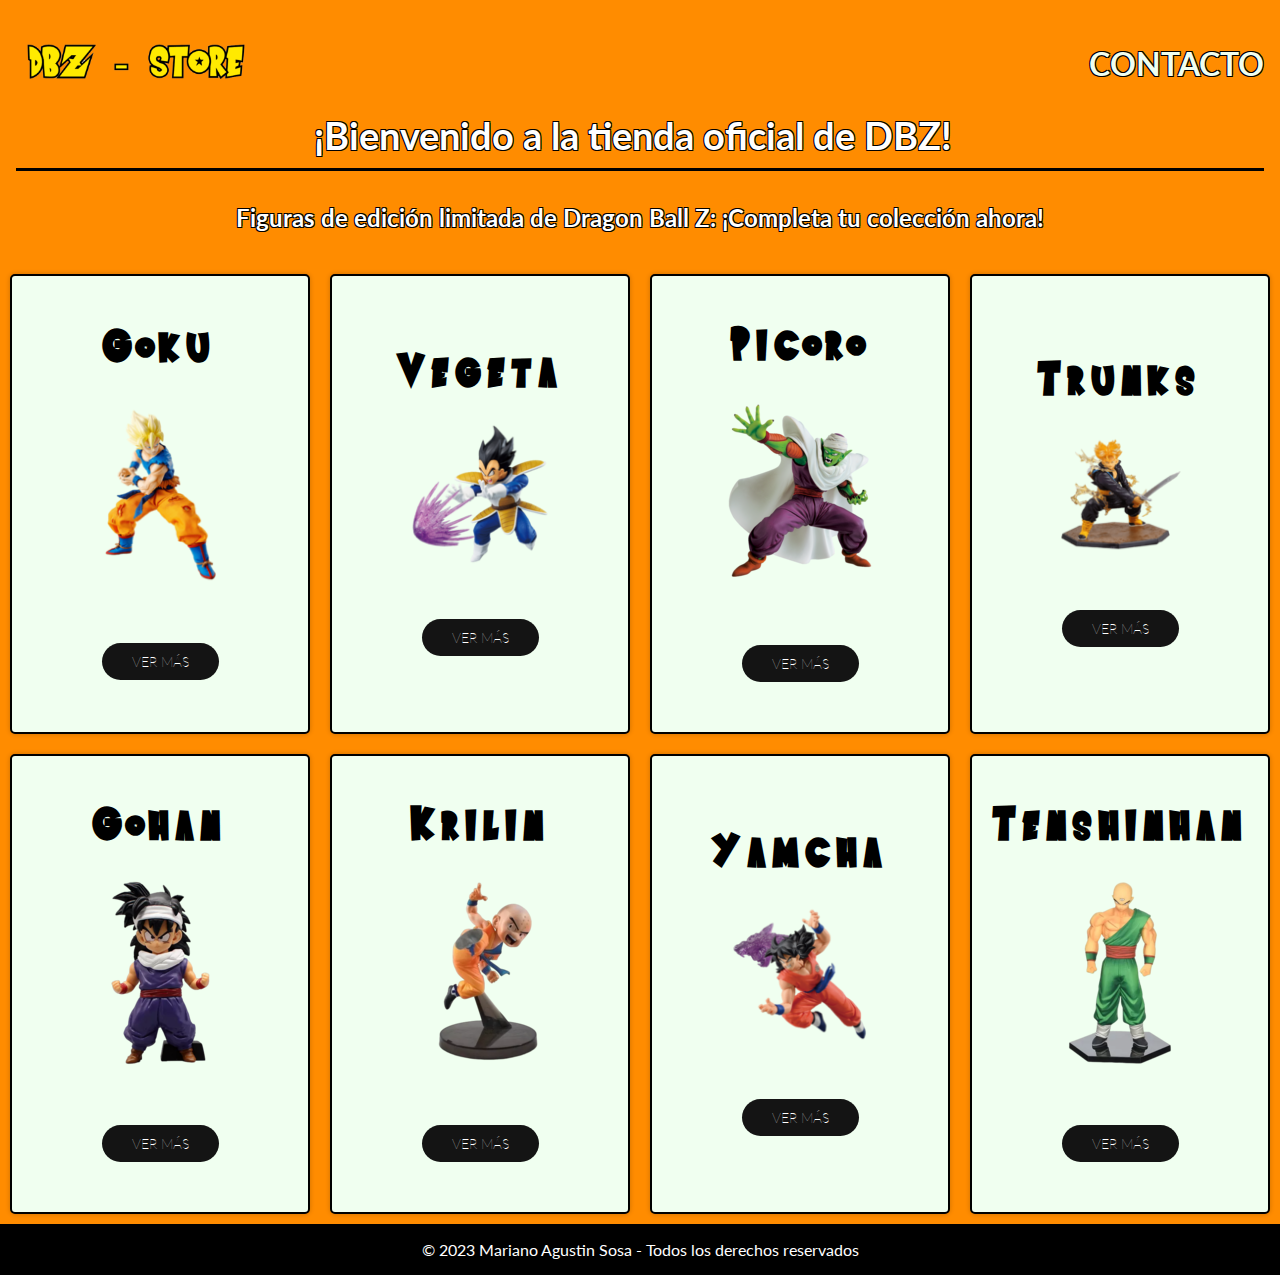
<file: index.html>
<!DOCTYPE html>
<html lang="es">
  <head>
    <meta charset="UTF-8" />
    <meta
      name="viewport"
      content="width=device-width, initial-scale=1.0, maximum-scale=5.0"
    />
    <meta name="author" content="Mariano Agustin Sosa" />
    <meta
      name="description"
      content="Página destinada a la venta de figuras coleccionables con temática DBZ"
    />
    <link rel="stylesheet" href="./css/style.css" />
    <link rel="icon" href="./img/icono_dbz.png" type="image/x-icon" />
    <title>DBZ - STORE</title>
  </head>
  <body>
    <header>
      <div class="logo-header">
        <img src="./img/logo-header.png" alt="Logo DBZ" />
      </div>
      <div class="titulo-header">
        <h1>¡Bienvenido a la tienda oficial de DBZ!</h1>
      </div>
      <div class="contacto">
        <a href="https://www.instagram.com/agustin.soosa/" target="_blank"
          >CONTACTO</a
        >
      </div>
    </header>
    <main>
      <h2>
        Figuras de edición limitada de Dragon Ball Z: ¡Completa tu colección
        ahora!
      </h2>
      <div class="grid-contenedor" id="grid-productos">
        <!-- Aquí van los productos que ofrece la página -->
      </div>
    </main>
    <footer>
      <p>&copy; 2023 Mariano Agustin Sosa - Todos los derechos reservados</p>
    </footer>

    <script src="js/script.js"></script>
  </body>
</html>
</file>
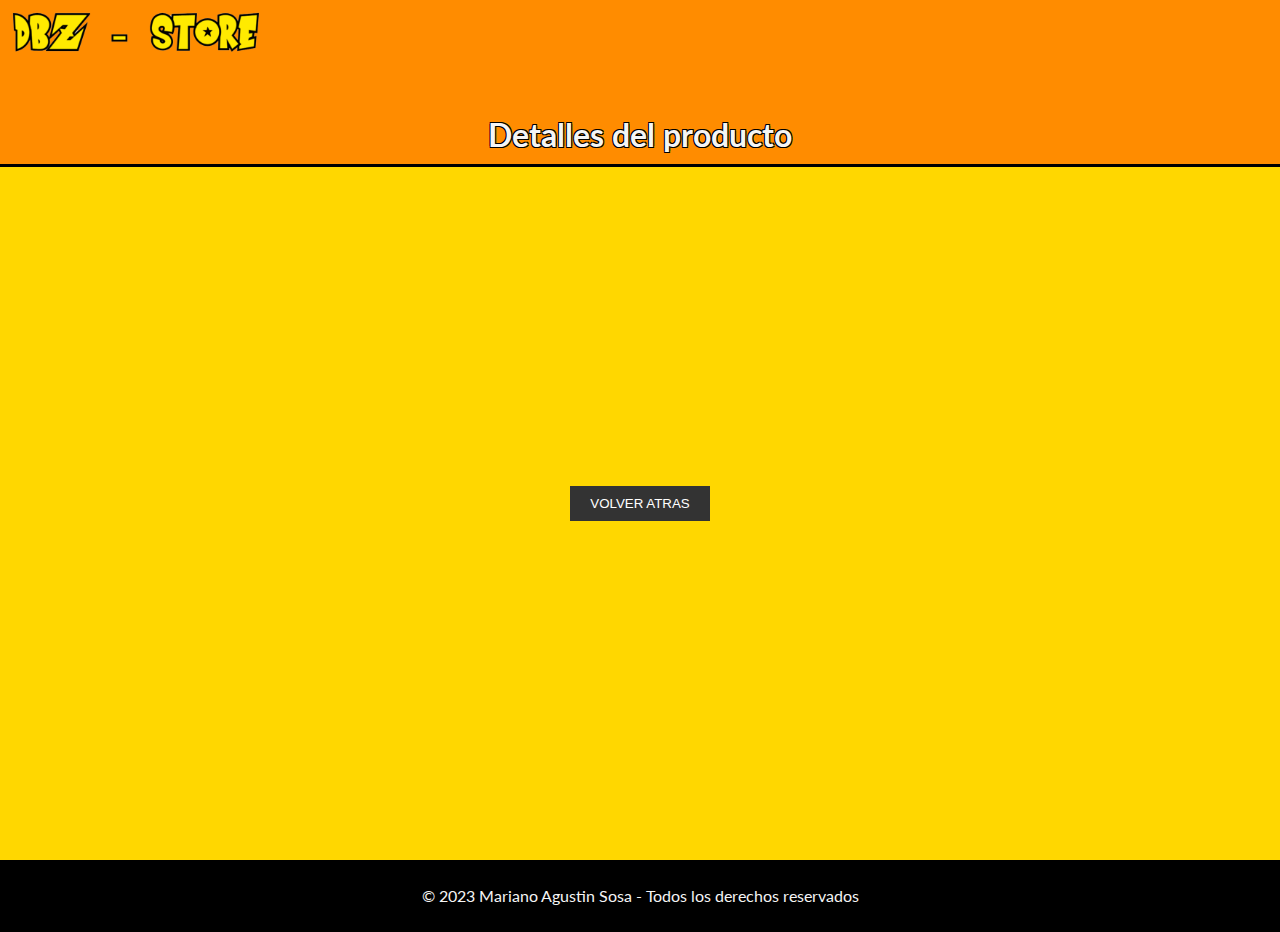
<file: productos.html>
<!DOCTYPE html>
<html lang="es">
  <head>
    <meta charset="UTF-8" />
    <meta
      name="viewport"
      content="width=device-width, initial-scale=1.0, maximum-scale=5.0"
    />
    <meta name="author" content="Mariano Agustin Sosa" />
    <meta
      name="description"
      content="Página destinada a la venta de figuras coleccionables con temática DBZ"
    />
    <link rel="stylesheet" href="./css/productos.css" />
    <link rel="icon" href="./img/icono_dbz.png" type="image/x-icon" />
    <title>DBZ - STORE</title>
  </head>
  <body>
    <header>
      <div class="logo-header">
        <img src="./img/logo-header.png" alt="Logo DBZ" />
      </div>
      <h1 class="titulo-header">Detalles del producto</h1>
    </header>
    <main>
      <div class="detalles-producto" id="detalles-producto"></div>
      <div class="btn-div">
        <a href="index.html"><button class="botones">VOLVER ATRAS</button></a>
      </div>
    </main>
    <footer>
      <p>&copy; 2023 Mariano Agustin Sosa - Todos los derechos reservados</p>
    </footer>
    <script src="./js/productos.js"></script>
  </body>
</html>
</file>
<file: css/style.css>
@import url("https://fonts.googleapis.com/css2?family=Lato:wght@300;400;700&display=swap");
@font-face {
  font-family: "Saiyan-Sans";
  src: url("../fonts/Saiyan-Sans.ttf");
}

/* Responsive design - 1280px */

* {
  margin: 0;
  padding: 0;
  box-sizing: border-box;
}

body {
  background-color: #ff8c00;
  font-family: "Lato", sans-serif;
  color: #fff;
  font-size: 1rem;
  overflow: auto;
}

header {
  display: flex;
  align-items: center;
  justify-content: space-between;
  margin: 1rem;
  border-bottom: 3px solid black; /* Ancho, estilo y color del borde inferior */
  padding-bottom: 10px; /* Espaciado entre el texto y el borde inferior */
}

.logo-header img {
  width: 15rem;
  margin-bottom: 3rem;
}

.titulo-header {
  font-size: 1.2rem;
  margin-top: 6rem;
  margin-right: 5rem;
  text-shadow: -1px -1px 0 #000, 1px -1px 0 #000, -1px 1px 0 #000,
    1px 1px 0 #000;
}

.contacto {
  margin-bottom: 3rem;
}

.contacto a {
  text-shadow: -1px -1px 0 #000, 1px -1px 0 #000, -1px 1px 0 #000,
    1px 1px 0 #000;
  text-decoration: none; /* Quita el subrayado del enlace */
  color: #f0fff0; /* Color del texto */
  font-size: 2rem;
  font-weight: bold;
}

h2 {
  text-align: center;
  margin-top: 2rem;
  text-shadow: -1px -1px 0 #000, 1px -1px 0 #000, -1px 1px 0 #000,
    1px 1px 0 #000;
}

.grid-contenedor {
  display: grid;
  grid-template-columns: repeat(auto-fill, minmax(250px, 1fr));
  margin-top: 2rem;
  gap: 1.25rem;
  padding: 0.625rem;
  text-align: center;
}

.grid-item {
  background-color: #f0fff0;
  padding: 3.125rem;
  gap: 2rem;
  border-radius: 5px;
  border: 2px solid #000;
  box-shadow: 0 0 5px rgba(0, 0, 0, 0.2);
  display: flex;
  flex-direction: column;
  justify-content: center;
  align-items: center;
  &:hover {
    background-color: rgba(255, 255, 0, 0.842);
    color: #000;
  }
}

.nombre-personaje {
  font-family: "Saiyan-Sans";
  color: #000;
  font-size: 3rem;
  letter-spacing: 0.5rem;
}

.img-grid {
  max-width: 100%;
  margin-bottom: 0.625rem;
}

.ver-mas {
  font-family: "Lato", sans-serif;
  font-weight: 100;
  font-size: 0.875rem;
  color: #fff;
  background-color: #141414;
  padding: 0.625rem 1.875rem;
  border: none;
  box-shadow: none;
  border-radius: 3.125rem;
  transition: 1000ms;
  transform: translateY(0);
  display: flex;
  align-items: center;
  text-transform: uppercase;
  cursor: pointer;
  margin-top: 0.625rem;
  &:hover {
    transition: 1000ms;
    padding: 0.625rem 3.125rem;
    transform: translateY(-0px);
    background-color: #fff;
    color: #141414;
  }
}

footer {
  background-color: #000;
  padding: 1rem;
  display: flex;
  align-items: center;
  justify-content: center;
}

/* Responsive design - 1024px*/
@media screen and (max-width: 1024px) {
  header .titulo-header {
    margin-left: 3.5rem;
    text-align: center;
  }
}
/* Responsive design - 768px*/
@media screen and (max-width: 768px) {
  header .titulo-header {
    font-size: 1rem;
  }
}

@media screen and (max-width: 620px) {
  body > header {
    flex-direction: column;
  }

  body > header > .contacto {
    margin-top: 6rem;
  }
}


/* Responsive design - 480px*/
@media screen and (max-width: 480px) {
  body > header {
    flex-direction: column;
    justify-content: center;
  }

  body > header > .logo-header > img{
    margin-top: 1rem;
    margin-bottom: 0;
    width: 22rem;
  }

  body > header > .titulo-header {
    display: flex;
    justify-content: center;
    align-items: center;
    height: 80vh;
    padding: 4rem;
    font-size: 1.6rem;
  }

  body > header > .titulo-header > h1 {
    text-align: center;
    margin-bottom: 5rem;
    margin-left: 1.5rem;
  }

  body > footer > p {
    text-align: center;
  }
}

/* Responsive design - 420px */

@media screen and (max-width: 420px) {

  body > header {
    margin-right: 2.1rem;
  }

  body > footer > p {
    text-align: center;
  }
}

/* Responsive design - 320px */

@media screen and (max-width: 320px) {

  body > header > .logo-header > img {
    width: 18rem;
  }

  body > header > .titulo-header {
    padding: 0;
  }

  body > main {
    display: flex;
    flex-direction: column;
    align-items: center;
    justify-content: center;
  }

  body > footer {
    text-align: center;
  }
}
</file>
<file: css/productos.css>
@import url("https://fonts.googleapis.com/css2?family=Lato:wght@300;400;700&display=swap");
@font-face {
  font-family: "Saiyan-Sans";
  src: url("../fonts/Saiyan-Sans.ttf");
}

* {
  margin: 0;
  padding: 0;
  box-sizing: border-box;
}

body {
  background-color: #ffd700;
  font-family: "Lato", sans-serif;
  color: #f5f5f5;
  font-size: 1rem;
}

header {
  background-color: #ff8c00;
  /* margin: 1rem; */
  border-bottom: 3px solid black; /* Ancho, estilo y color del borde inferior */
  padding-bottom: 10px; /* Espaciado entre el texto y el borde inferior */
}

.logo-header img {
  width: 17rem;
  margin-bottom: 3rem;
}

.titulo-header {
  text-align: center;
  text-shadow: -1px -1px 0 #000, 1px -1px 0 #000, -1px 1px 0 #000,
    1px 1px 0 #000;
}

main {
  color: #000;
  height: 40rem;
  display: flex;
  align-items: center;
  justify-content: center;
  flex-direction: column;
  gap: 2rem;
}

.contenido-total {
  display: flex;
  align-items: center;
  justify-content: center;
  flex-direction: column;
  font-weight: bold;
}

.nombre-info {
  display: flex;
  align-items: center;
  flex-direction: column;
  text-align: center;
}

.nombre-info > h2 {
  font-size: 6rem;
  color: #f5f5f5;
  font-family: "Saiyan-Sans";
  letter-spacing: 1rem;
  -webkit-text-stroke: 1px rgb(212, 106, 6); /* Para navegadores basados en WebKit (Safari, Chrome, etc.) */
}

.nombre-info > p {
  font-size: 1.5rem;
  padding: 10px;
}

.imagen-info {
  display: flex;
  flex-direction: column;
  align-items: center;
  text-align: center;
  gap: 0.2rem;
}

.img-detalles {
  height: 15rem;
}

.imagen-info > p {
  font-size: 1.5rem;
}

.precio {
  color: red;
  font-weight: bold;
  border-radius: 5px;
}

.botones {
  background-color: #333;
  color: white;
  padding: 10px 20px;
  border: none;
  border-radius: 0;
  &:hover {
    background-color: #444;
    cursor: pointer;
  }
}

footer {
  height: 4.5rem;
  background-color: #000;
  padding: 1rem;
  display: flex;
  align-items: center;
  justify-content: center;
  margin-top: 3.3rem;
}

/* Responsive design - 768px*/
@media screen and (max-width: 768px) {
  header > div > img {
    margin-top: 5px;
  }
  main > .btn-div > a > button {
    margin-bottom: 10px;
  }
}

/* Responsive design - 480px*/
@media screen and (max-width: 480px) {
  body > header {
    display: flex;
    flex-direction: column;
    justify-content: center;
    align-items: center;
  }

  body > main {
    height: 43rem;
  }

  #detalles-producto > div > div > .nombre-info > h2 {
    font-size: 4.5rem;
  }

  #detalles-producto > div > div > .nombre-info > p {
    font-size: 1.4rem;
  }

  #detalles-producto > div > div > .imagen-info > p:nth-child(2) {
    font-size: 1.4rem;
  }

  body > footer > p {
    text-align: center;
  }

}

/* Responsive design - 420px */

@media screen and (max-width: 420px) {
  
  #detalles-producto > div > div > .nombre-info > h2 {
    font-size: 3rem;
  }

  body > main {
    height: 46rem;
  }

  body > footer > p {
    text-align: center;
  }
}

/* Responsive design - 320px */

@media screen and (max-width: 320px) {
  body > main {
    height: 54rem;
  }

  #detalles-producto > div > div > .nombre-info > h2 {
    font-size: 2.2rem;
  }

  #detalles-producto > div > div > .nombre-info > p {
    padding: 1.3rem;
    font-size: 1.2rem;
  }

  #detalles-producto > div > div > .imagen-info > p:nth-child(2) {
    padding: 1.5rem;
  }

  #detalles-producto > div > div > .imagen-info > img {
    height: 13.5rem;
  }

  body > footer > p {
    text-align: center;
  }
}
</file>
